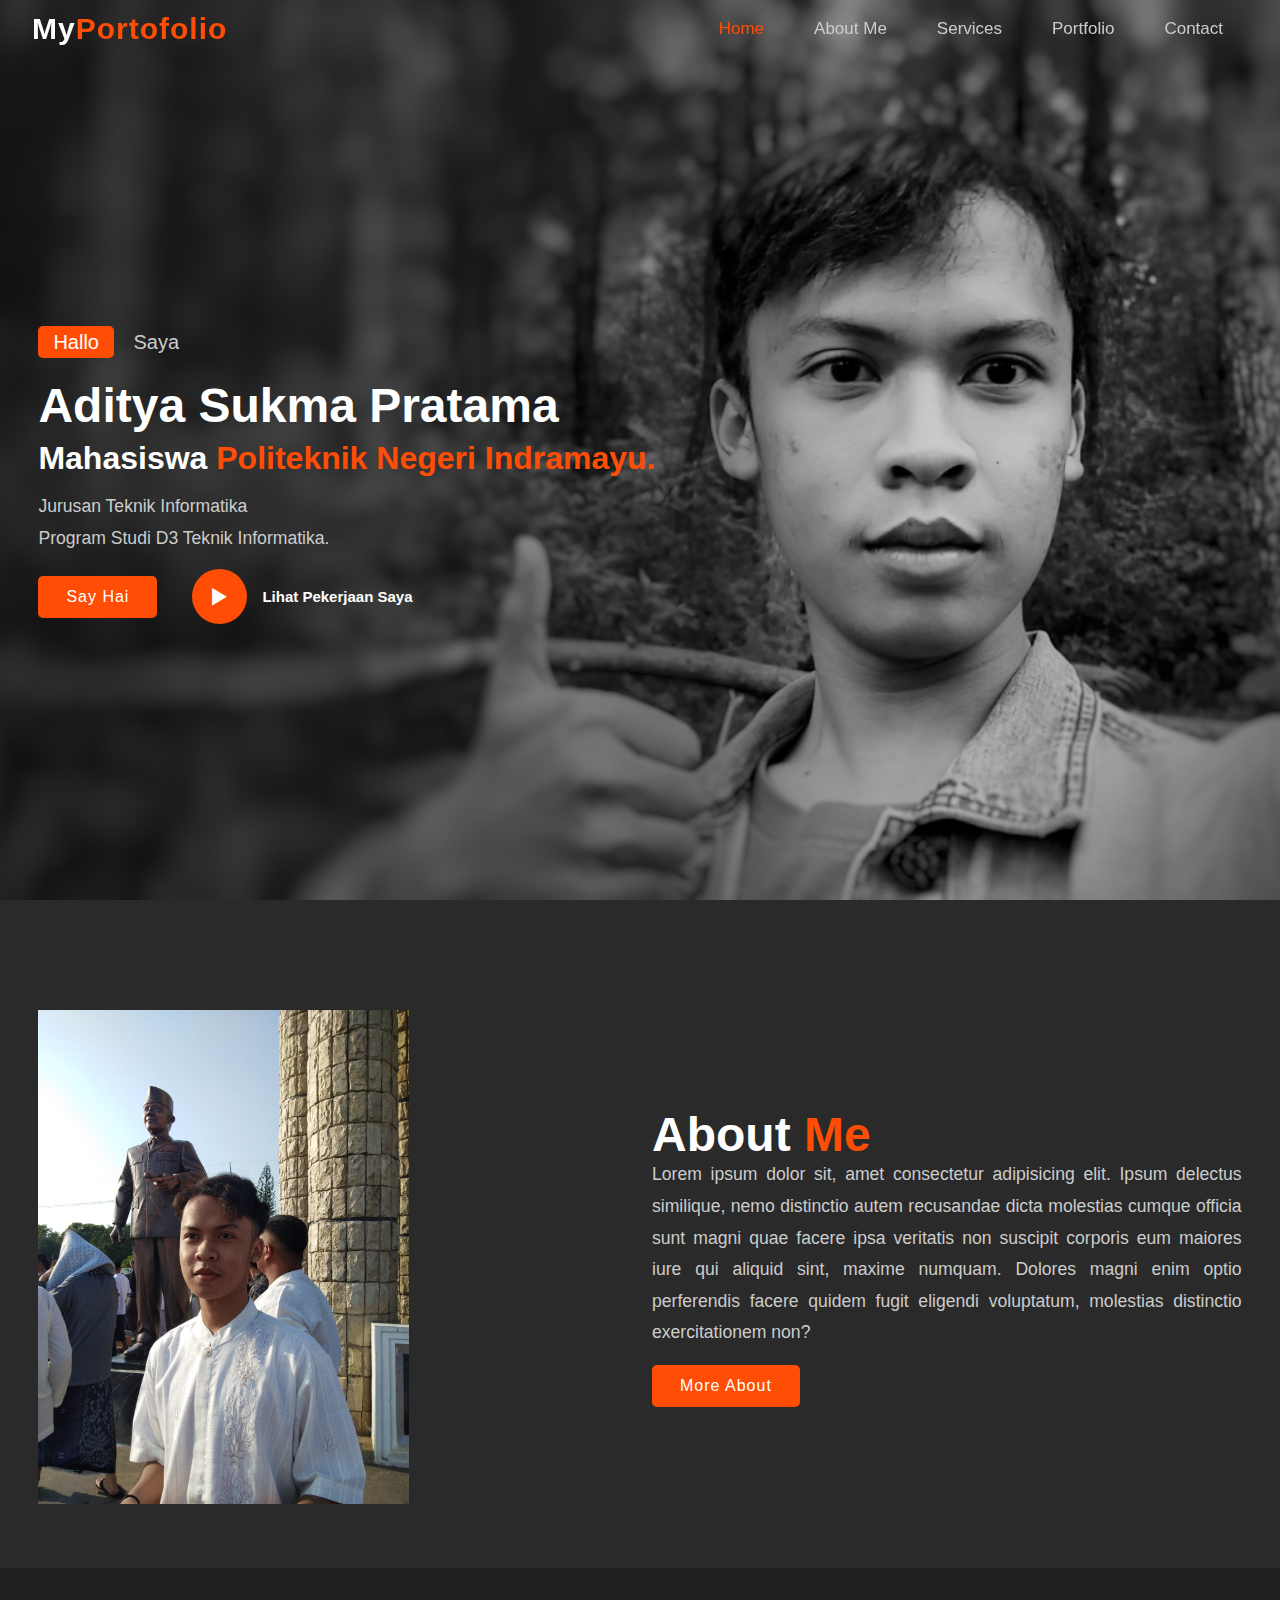
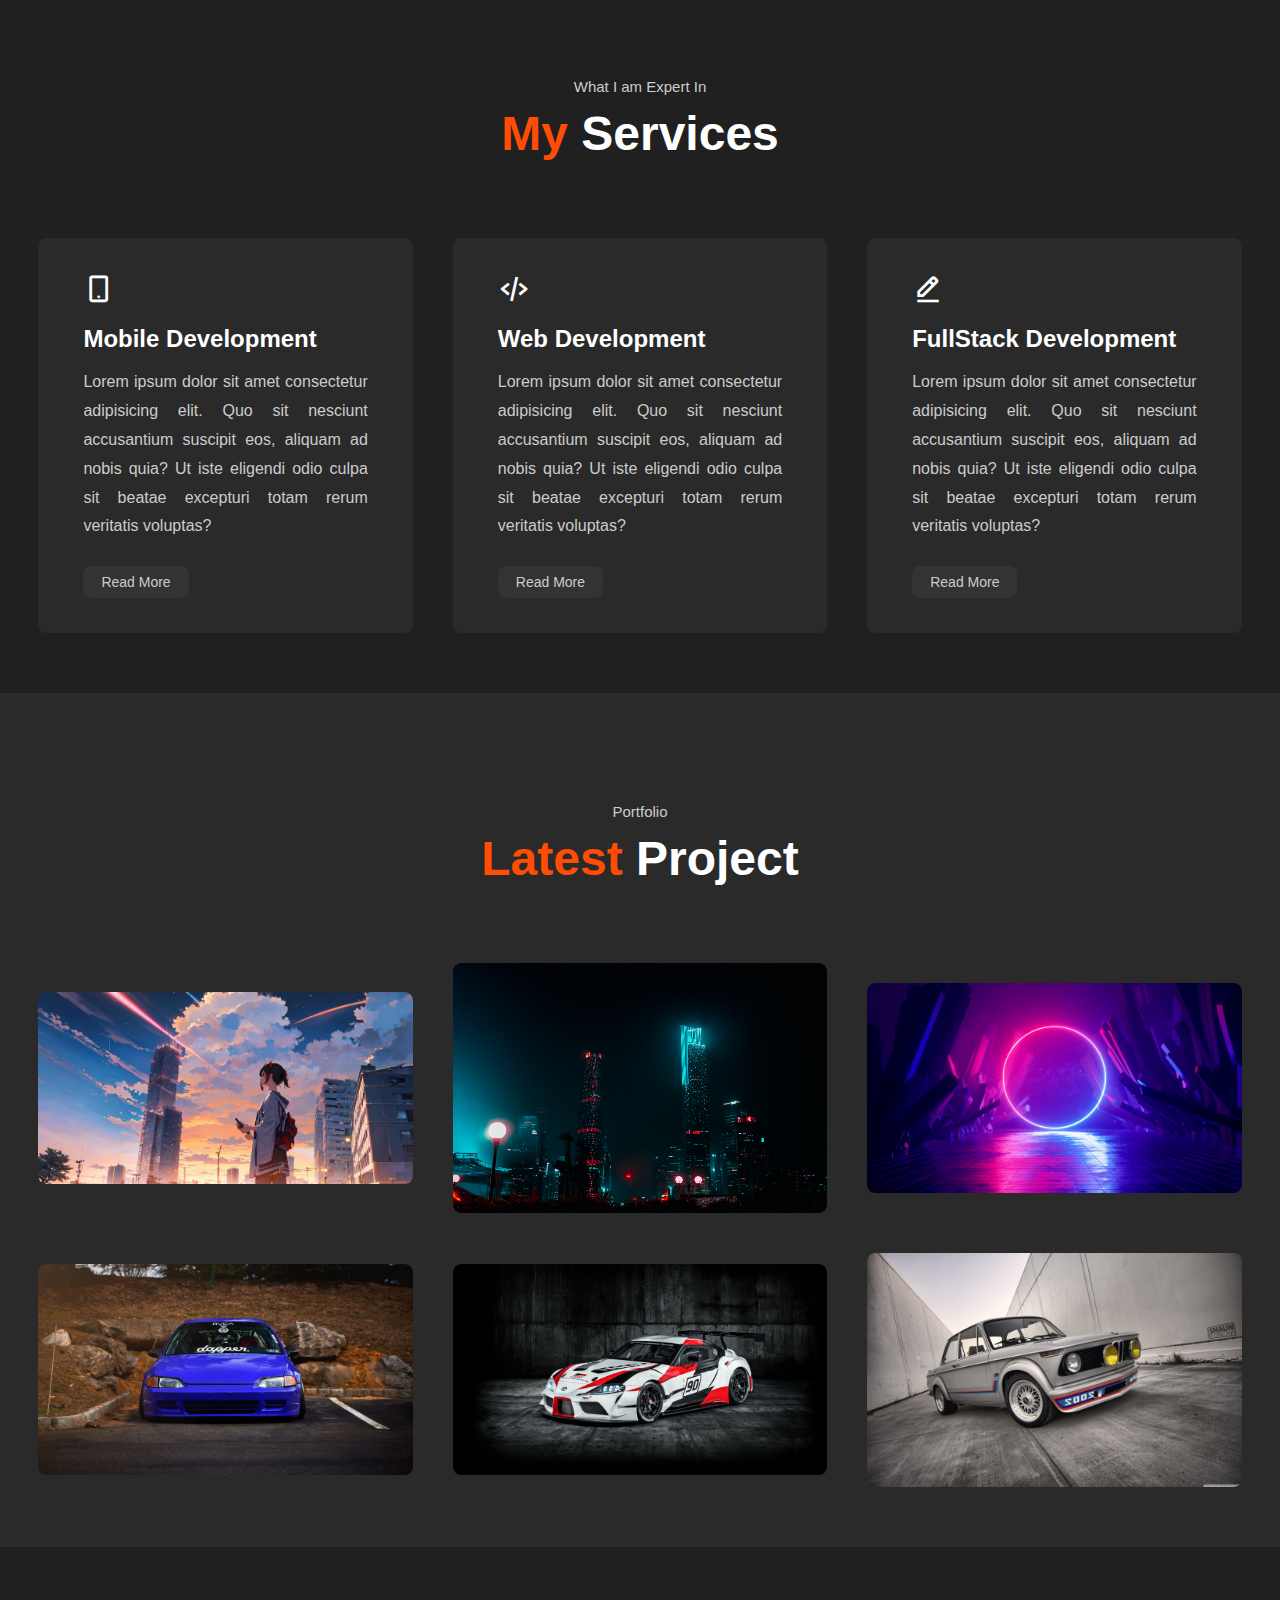
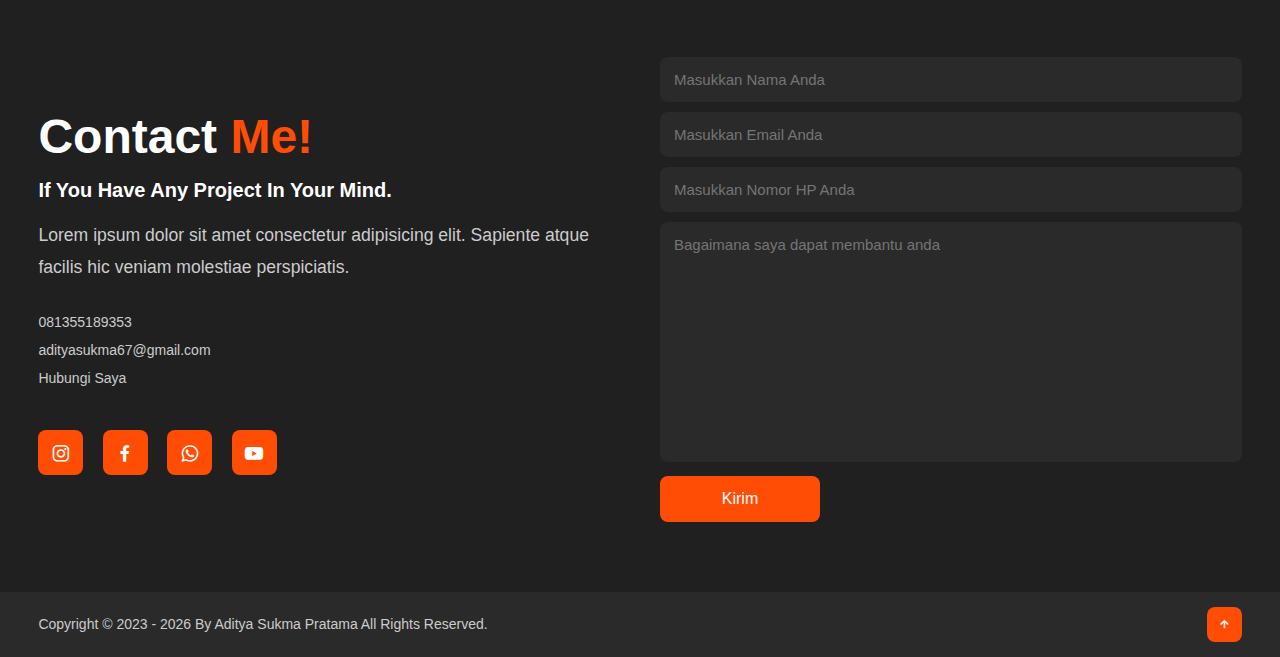
<file: index.html>
<!DOCTYPE html>
<html lang="en">

<head>
    <meta charset="UTF-8">
    <meta name="viewport" content="width=device-width, initial-scale=1.0">
    <!-- custom css link -->
    <link rel="stylesheet" href="assets/css/style.css" type="text/css" />
    <link rel="stylesheet" href="https://unpkg.com/boxicons@latest/css/boxicons.min.css">
    <link rel="preconnect" href="https://fonts.googleapis.com">
    <link rel="preconnect" href="https://fonts.googleapis.com">
    <link rel="preconnect" href="https://fonts.gstatic.com" crossorigin>
    <link href="https://fonts.googleapis.com/css2?family=Kodchasan:wght@500&family=Salsa&display=swap" rel="stylesheet">

    <!-- custom logo web -->
    <link rel="shortcut icon" href="assets/img/hati.png" type="image/x-icon" />

    <!-- custom bootstrap link -->
    <!-- <link href="https://cdn.jsdelivr.net/npm/bootstrap@5.3.0/dist/css/bootstrap.min.css" rel="stylesheet"
        integrity="sha384-9ndCyUaIbzAi2FUVXJi0CjmCapSmO7SnpJef0486qhLnuZ2cdeRhO02iuK6FUUVM" crossorigin="anonymous"> -->

    <title>My Portofolio</title>
</head>

<body>

    <!-- desain header -->
    <header>
        <a href="/index.html" class="logo">My<span>Portofolio</span></a>

        <ul class="navlist">
            <li><a href="#home" class="active">Home</a></li>
            <li><a href="#about">About Me</a></li>
            <li><a href="#services">Services</a></li>
            <li><a href="#portfolio">Portfolio</a></li>
            <li><a href="#contact">Contact</a></li>
        </ul>

        <div class="bx bx-menu" id="menu-icon">

        </div>
    </header>

    <!-- desain home section -->
    <section class="home" id="home">
        <div class="home-text">
            <div class="slide">
                <span class="one">Hallo</span>
                <span class="two">Saya</span>
            </div>
            <h1>Aditya Sukma Pratama</h1>
            <h3>Mahasiswa <span>Politeknik Negeri Indramayu.</span></h3>
            <p>Jurusan Teknik Informatika <br>
                Program Studi D3 Teknik Informatika.</p>
            <div class="button">
                <a href="say-hai.html" class="btn">Say Hai</a>
                <a href="pekerjaan-saya.html" class="btn2"><span><i class='bx bx-play'></i></span>Lihat Pekerjaan Saya</a>
            </div>
        </div>
    </section>

    <!-- desain about section -->
    <section class="about" id="about">
        <div class="about-img">
            <img src="assets/img/about.jpg" width="70%" />
        </div>

        <div class="about-text">
            <h2>About <span>Me</span></h2>
            <p>
                Lorem ipsum dolor sit, amet consectetur adipisicing elit. Ipsum delectus similique, nemo distinctio
                autem recusandae dicta molestias cumque officia sunt magni quae facere ipsa veritatis non suscipit
                corporis eum maiores iure qui aliquid sint, maxime numquam. Dolores magni enim optio perferendis facere
                quidem fugit eligendi voluptatum, molestias distinctio exercitationem non?
            </p>
            <a href="#" class="btn">More About</a>
        </div>
    </section>

    <!-- desain services section -->
    <section class="services" id="services">
        <div class="main-text">
            <p>What I am Expert In</p>
            <h2><span>My</span> Services</h2>
        </div>

        <div class="services-content">
            <div class="box">
                <div class="s-icons">
                    <i class='bx bx-mobile-alt'></i>
                </div>
                <h3>Mobile Development</h3>
                <p>Lorem ipsum dolor sit amet consectetur adipisicing elit. Quo sit nesciunt accusantium suscipit eos,
                    aliquam ad nobis quia? Ut iste eligendi odio culpa sit beatae excepturi totam rerum veritatis
                    voluptas?</p>
                <a href="#" class="read">Read More</a>
            </div>

            <div class="box">
                <div class="s-icons">
                    <i class='bx bx-code-alt'></i>
                </div>
                <h3>Web Development</h3>
                <p>Lorem ipsum dolor sit amet consectetur adipisicing elit. Quo sit nesciunt accusantium suscipit eos,
                    aliquam ad nobis quia? Ut iste eligendi odio culpa sit beatae excepturi totam rerum veritatis
                    voluptas?</p>
                <a href="#" class="read">Read More</a>
            </div>

            <div class="box">
                <div class="s-icons">
                    <i class='bx bx-edit-alt'></i>
                </div>
                <h3>FullStack Development</h3>
                <p>Lorem ipsum dolor sit amet consectetur adipisicing elit. Quo sit nesciunt accusantium suscipit eos,
                    aliquam ad nobis quia? Ut iste eligendi odio culpa sit beatae excepturi totam rerum veritatis
                    voluptas?</p>
                <a href="#" class="read">Read More</a>
            </div>
        </div>
    </section>

    <!-- desain portfolio section -->
    <section class="portfolio" id="portfolio">
        <div class="main-text">
            <p>Portfolio</p>
            <h2><span>Latest</span> Project</h2>
        </div>

        <div class="portfolio-content">
            <div class="row">
                <img src="assets/img/portfolio1.jpg" width="70%" />
                <div class="layer">
                    <h5>Mobile Development</h5>
                    <p>Lorem ipsum dolor sit amet consectetur adipisicing elit. Sunt, facere!</p>
                    <a href="#"><i class='bx bx-link-external'></i></a>
                </div>
            </div>

            <div class="row">
                <img src="assets/img/portfolio2.jpg" width="70%" />
                <div class="layer">
                    <h5>Mobile Development</h5>
                    <p>Lorem ipsum dolor sit amet consectetur adipisicing elit. Sunt, facere!</p>
                    <a href="#"><i class='bx bx-link-external'></i></a>
                </div>
            </div>

            <div class="row">
                <img src="assets/img/portfolio3.jpg" width="70%" />
                <div class="layer">
                    <h5>Mobile Development</h5>
                    <p>Lorem ipsum dolor sit amet consectetur adipisicing elit. Sunt, facere!</p>
                    <a href="#"><i class='bx bx-link-external'></i></a>
                </div>
            </div>

            <div class="row">
                <img src="assets/img/portfolio4.jpg" width="70%" />
                <div class="layer">
                    <h5>Mobile Development</h5>
                    <p>Lorem ipsum dolor sit amet consectetur adipisicing elit. Sunt, facere!</p>
                    <a href="#"><i class='bx bx-link-external'></i></a>
                </div>
            </div>

            <div class="row">
                <img src="assets/img/portfolio5.jpg" width="70%" />
                <div class="layer">
                    <h5>Mobile Development</h5>
                    <p>Lorem ipsum dolor sit amet consectetur adipisicing elit. Sunt, facere!</p>
                    <a href="#"><i class='bx bx-link-external'></i></a>
                </div>
            </div>

            <div class="row">
                <img src="assets/img/portfolio6.jpg" width="70%" />
                <div class="layer">
                    <h5>Mobile Development</h5>
                    <p>Lorem ipsum dolor sit amet consectetur adipisicing elit. Sunt, facere!</p>
                    <a href="#"><i class='bx bx-link-external'></i></a>
                </div>
            </div>
        </div>
    </section>

    <!-- desain contact section -->
    <section class="contact" id="contact">
        <div class="contact-text">
            <h2>Contact <span>Me!</span></h2>
            <h4>If You Have Any Project In Your Mind.</h4>
            <p>Lorem ipsum dolor sit amet consectetur adipisicing elit. Sapiente atque facilis hic veniam molestiae
                perspiciatis.</p>
            <div class="list">
                <li><a href="#">081355189353</a></li>
                <li><a href="#">adityasukma67@gmail.com</a></li>
                <li><a href="#">Hubungi Saya</a></li>
            </div>

            <div class="contact-icons">
                <a href="https://instagram.com/adityasukmaa_"><i class='bx bxl-instagram'></i></a>
                <a href="https://facebook.com/adityasukma67"><i class='bx bxl-facebook'></i></a>
                <a href="https://wa.me/081355189353"><i class='bx bxl-whatsapp'></i></a>
                <a href="https://www.youtube.com/@adityasukmapratama2009"><i class='bx bxl-youtube'></i></a>
            </div>
        </div>

        <div class="contact-form">
            <form action="">
                <input type="name" placeholder="Masukkan Nama Anda" required>
                <input type="email" placeholder="Masukkan Email Anda" required>
                <input type="" placeholder="Masukkan Nomor HP Anda" required>
                <textarea name="" id="" cols="35" rows="10" placeholder="Bagaimana saya dapat membantu anda"></textarea>
                <input type="submit" value="Kirim" class="submit" required>
            </form>
        </div>
    </section>

    <!-- desain end section -->
    <section class="end">
        <div class="last-text">
            <p>Copyright &copy; 2023 -
                <script>document.write(new Date().getFullYear())</script> By Aditya Sukma Pratama All Rights Reserved.
            </p>
        </div>

        <div class="top">
            <a href="#home"><i class='bx bx-up-arrow-alt'></i></a>
        </div>
    </section>


    <!-- custom js link -->
    <script type="text/javascript" src="assets/js/script.js"></script>
    <script src="https://cdn.jsdelivr.net/npm/bootstrap@5.3.0/dist/js/bootstrap.bundle.min.js"
        integrity="sha384-geWF76RCwLtnZ8qwWowPQNguL3RmwHVBC9FhGdlKrxdiJJigb/j/68SIy3Te4Bkz"
        crossorigin="anonymous"></script>

</body>

</html>
</file>
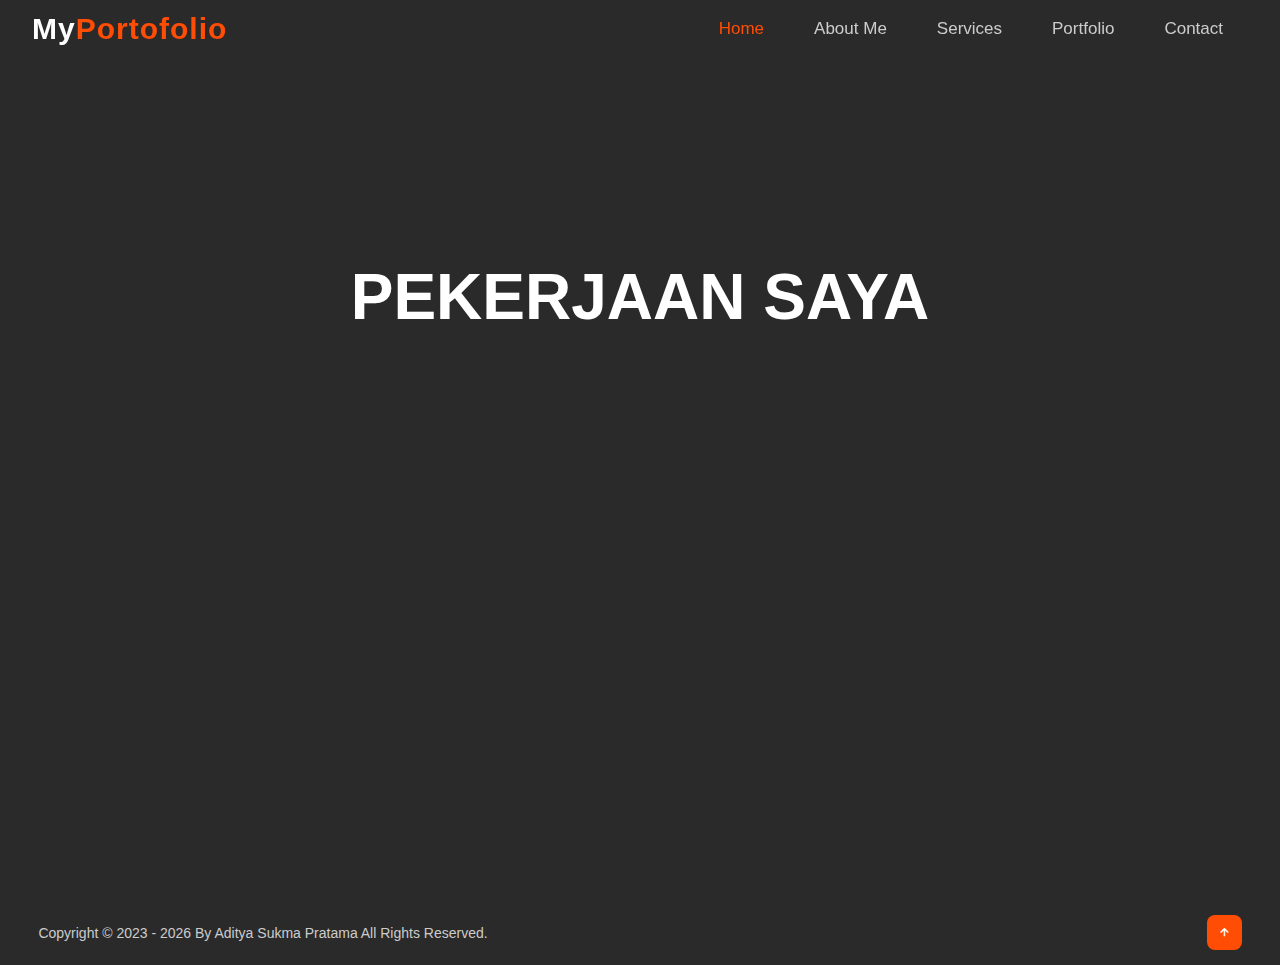
<file: pekerjaan-saya/index.html>
<!DOCTYPE html>
<html lang="en">

<head>
    <meta charset="UTF-8">
    <meta name="viewport" content="width=device-width, initial-scale=1.0">
    <!-- custom css link -->
    <link rel="stylesheet" href="style.css" type="text/css" />
    <link rel="stylesheet" href="https://unpkg.com/boxicons@latest/css/boxicons.min.css">
    <link rel="preconnect" href="https://fonts.googleapis.com">
    <link rel="preconnect" href="https://fonts.googleapis.com">
    <link rel="preconnect" href="https://fonts.gstatic.com" crossorigin>
    <link href="https://fonts.googleapis.com/css2?family=Kodchasan:wght@500&family=Salsa&display=swap" rel="stylesheet">

    <!-- custom logo web -->
    <link rel="shortcut icon" href="../img/hati.png" type="image/x-icon" />

    <!-- custom bootstrap link -->
    <!-- <link href="https://cdn.jsdelivr.net/npm/bootstrap@5.3.0/dist/css/bootstrap.min.css" rel="stylesheet"
        integrity="sha384-9ndCyUaIbzAi2FUVXJi0CjmCapSmO7SnpJef0486qhLnuZ2cdeRhO02iuK6FUUVM" crossorigin="anonymous"> -->

    <title>My Portofolio</title>
</head>

<body>

    <!-- desain header -->
    <header>
        <a href="../index.html" class="logo">My<span>Portofolio</span></a>

        <ul class="navlist">
            <li><a href="../index.html" class="active">Home</a></li>
            <li><a href="../index.html">About Me</a></li>
            <li><a href="../index.html">Services</a></li>
            <li><a href="../index.html">Portfolio</a></li>
            <li><a href="../index.html">Contact</a></li>
        </ul>

        <div class="bx bx-menu" id="menu-icon">

        </div>
    </header>

    <!-- section isi kerjaan -->
    <section class="kerjaan" id="kerjaan">
        <div class="kerjaan-text">
            <h1>PEKERJAAN SAYA</h1>
        </div>
    </section>

    <!-- desain end section -->
    <section class="end">
        <div class="last-text">
            <p>Copyright &copy; 2023 -
                <script>document.write(new Date().getFullYear())</script> By Aditya Sukma Pratama All Rights Reserved.
            </p>
        </div>

        <div class="top">
            <a href="#kerjaan"><i class='bx bx-up-arrow-alt'></i></a>
        </div>
    </section>


    <!-- custom js link -->
    <script type="text/javascript" src="../js/script.js"></script>
    <script src="https://cdn.jsdelivr.net/npm/bootstrap@5.3.0/dist/js/bootstrap.bundle.min.js"
        integrity="sha384-geWF76RCwLtnZ8qwWowPQNguL3RmwHVBC9FhGdlKrxdiJJigb/j/68SIy3Te4Bkz"
        crossorigin="anonymous"></script>

</body>

</html>
</file>
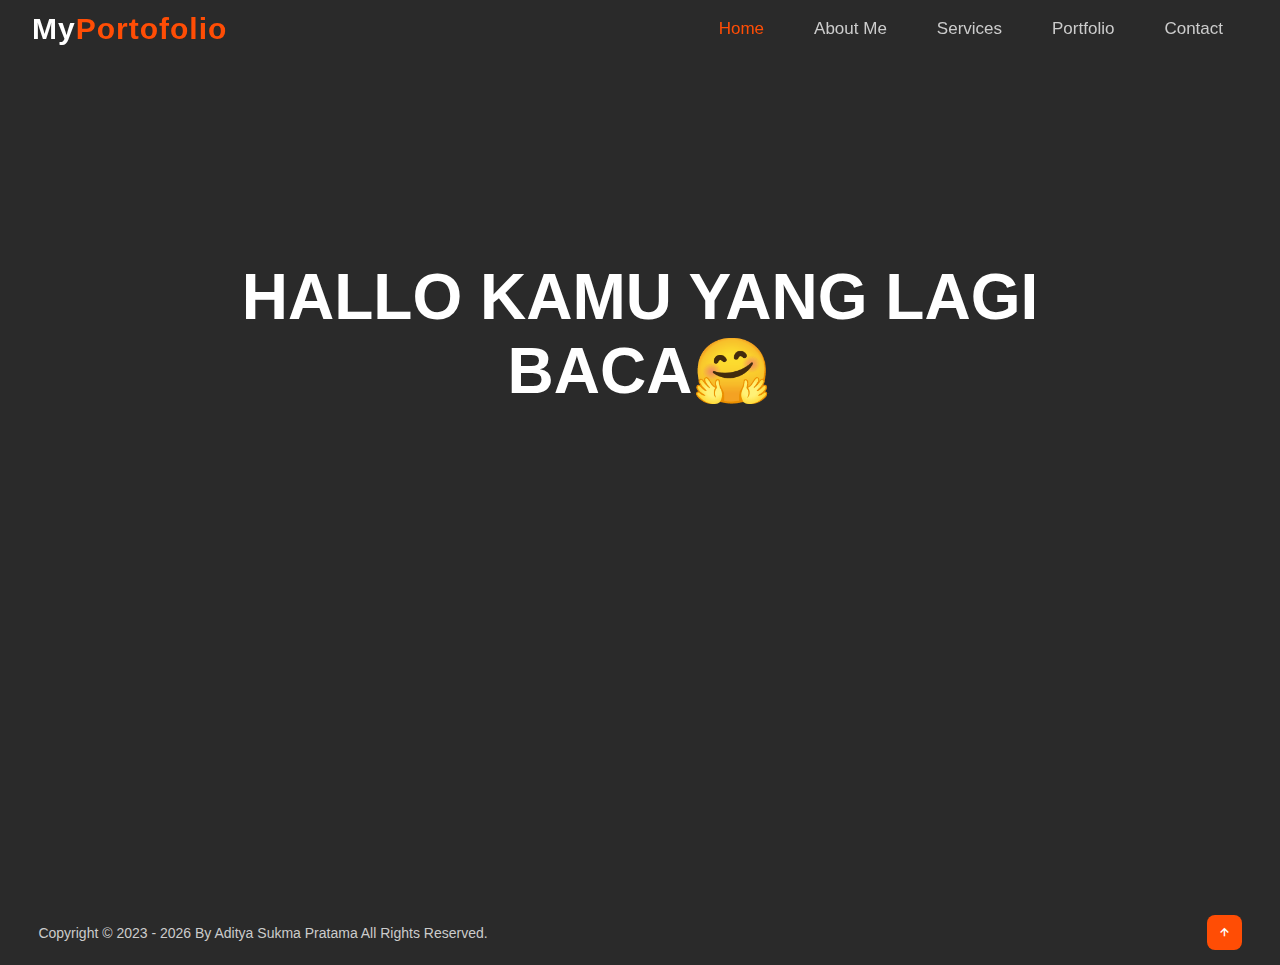
<file: say-hai/index.html>
<!DOCTYPE html>
<html lang="en">

<head>
    <meta charset="UTF-8">
    <meta name="viewport" content="width=device-width, initial-scale=1.0">
    <!-- custom css link -->
    <link rel="stylesheet" href="style.css" type="text/css" />
    <link rel="stylesheet" href="https://unpkg.com/boxicons@latest/css/boxicons.min.css">
    <link rel="preconnect" href="https://fonts.googleapis.com">
    <link rel="preconnect" href="https://fonts.googleapis.com">
    <link rel="preconnect" href="https://fonts.gstatic.com" crossorigin>
    <link href="https://fonts.googleapis.com/css2?family=Kodchasan:wght@500&family=Salsa&display=swap" rel="stylesheet">

    <!-- custom logo web -->
    <link rel="shortcut icon" href="../img/hati.png" type="image/x-icon" />

    <!-- custom bootstrap link -->
    <!-- <link href="https://cdn.jsdelivr.net/npm/bootstrap@5.3.0/dist/css/bootstrap.min.css" rel="stylesheet"
        integrity="sha384-9ndCyUaIbzAi2FUVXJi0CjmCapSmO7SnpJef0486qhLnuZ2cdeRhO02iuK6FUUVM" crossorigin="anonymous"> -->

    <title>My Portofolio</title>
</head>

<body>

    <!-- desain header -->
    <header>
        <a href="../index.html" class="logo">My<span>Portofolio</span></a>

        <ul class="navlist">
            <li><a href="../index.html" class="active">Home</a></li>
            <li><a href="../index.html">About Me</a></li>
            <li><a href="../index.html">Services</a></li>
            <li><a href="../index.html">Portfolio</a></li>
            <li><a href="../index.html">Contact</a></li>
        </ul>

        <div class="bx bx-menu" id="menu-icon">

        </div>
    </header>

    <!-- section isi kerjaan -->
    <section class="nyapa" id="nyapa">
        <div class="nyapa-text">
            <h1>HALLO KAMU YANG LAGI BACA🤗</h1>
        </div>
    </section>

    <!-- desain end section -->
    <section class="end">
        <div class="last-text">
            <p>Copyright &copy; 2023 -
                <script>document.write(new Date().getFullYear())</script> By Aditya Sukma Pratama All Rights Reserved.
            </p>
        </div>

        <div class="top">
            <a href="#nyapa"><i class='bx bx-up-arrow-alt'></i></a>
        </div>
    </section>


    <!-- custom js link -->
    <script type="text/javascript" src="../js/script.js"></script>
    <script src="https://cdn.jsdelivr.net/npm/bootstrap@5.3.0/dist/js/bootstrap.bundle.min.js"
        integrity="sha384-geWF76RCwLtnZ8qwWowPQNguL3RmwHVBC9FhGdlKrxdiJJigb/j/68SIy3Te4Bkz"
        crossorigin="anonymous"></script>

</body>

</html>
</file>
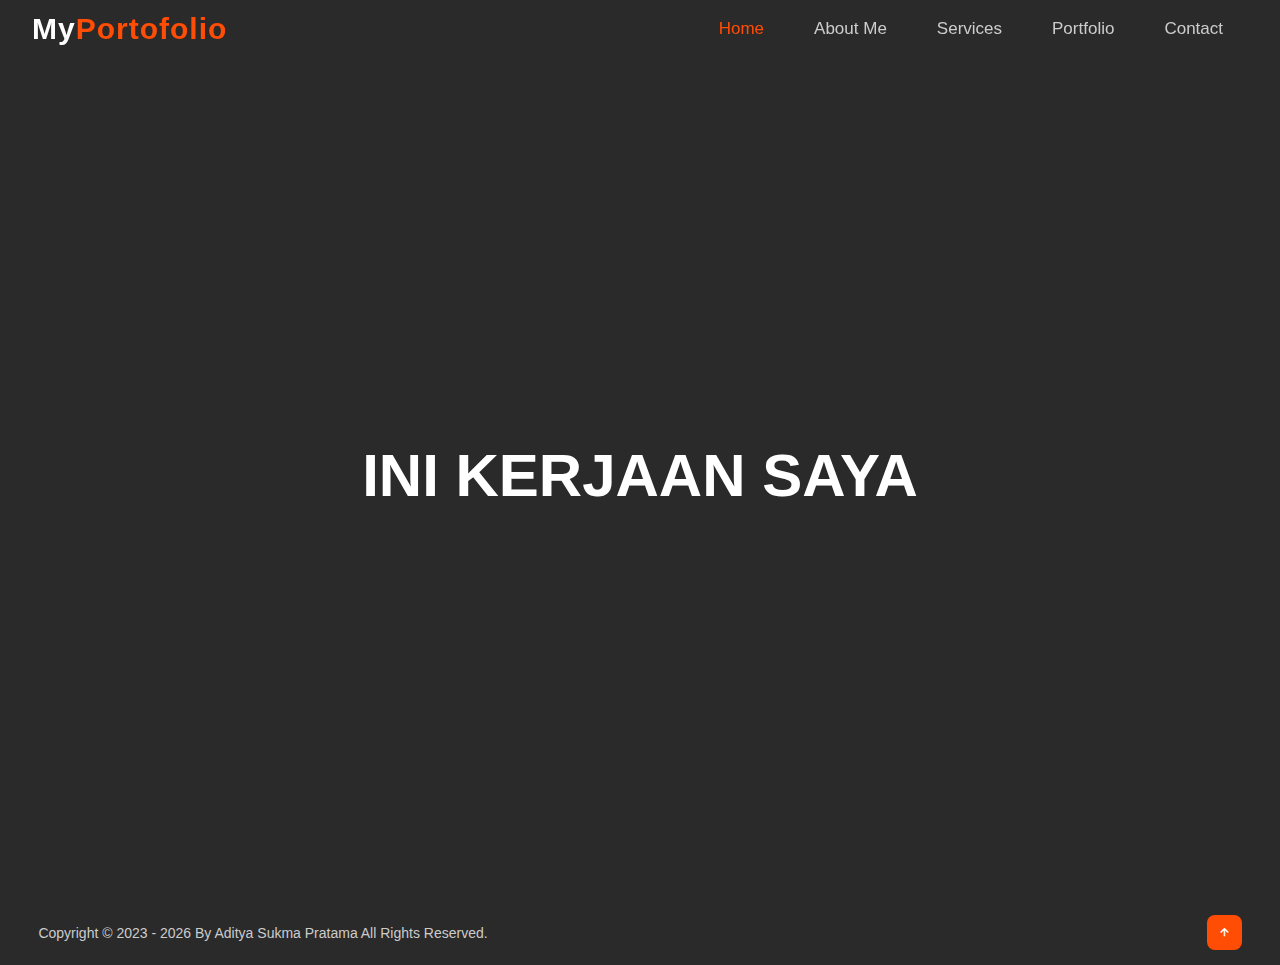
<file: pekerjaan-saya.html>
<!DOCTYPE html>
<html lang="en">

<head>
    <meta charset="UTF-8">
    <meta name="viewport" content="width=device-width, initial-scale=1.0">
    <!-- custom css link -->
    <link rel="stylesheet" href="assets/css/style3.css" type="text/css" />
    <link rel="stylesheet" href="https://unpkg.com/boxicons@latest/css/boxicons.min.css">
    <link rel="preconnect" href="https://fonts.googleapis.com">
    <link rel="preconnect" href="https://fonts.googleapis.com">
    <link rel="preconnect" href="https://fonts.gstatic.com" crossorigin>
    <link href="https://fonts.googleapis.com/css2?family=Kodchasan:wght@500&family=Salsa&display=swap" rel="stylesheet">

    <!-- custom logo web -->
    <link rel="shortcut icon" href="assets/img/hati.png" type="image/x-icon" />

    <!-- custom bootstrap link -->
    <!-- <link href="https://cdn.jsdelivr.net/npm/bootstrap@5.3.0/dist/css/bootstrap.min.css" rel="stylesheet"
        integrity="sha384-9ndCyUaIbzAi2FUVXJi0CjmCapSmO7SnpJef0486qhLnuZ2cdeRhO02iuK6FUUVM" crossorigin="anonymous"> -->

    <title>My Portofolio</title>
</head>

<body>

    <!-- desain header -->
    <header>
        <a href="index.html" class="logo">My<span>Portofolio</span></a>

        <ul class="navlist">
            <li><a href="index.html" class="active">Home</a></li>
            <li><a href="index.html">About Me</a></li>
            <li><a href="index.html">Services</a></li>
            <li><a href="index.html">Portfolio</a></li>
            <li><a href="index.html">Contact</a></li>
        </ul>

        <div class="bx bx-menu" id="menu-icon">

        </div>
    </header>

    <!-- section isi kerjaan -->
    <section class="kerjaan" id="kerjaan">
        <div class="kerjaan-text">
            <h1>INI KERJAAN SAYA</h1>
        </div>
    </section>

    <!-- desain end section -->
    <section class="end">
        <div class="last-text">
            <p>Copyright &copy; 2023 -
                <script>document.write(new Date().getFullYear())</script> By Aditya Sukma Pratama All Rights Reserved.
            </p>
        </div>

        <div class="top">
            <a href="#kerjaan"><i class='bx bx-up-arrow-alt'></i></a>
        </div>
    </section>


    <!-- custom js link -->
    <script type="text/javascript" src="assets/js/script.js"></script>
    <script src="https://cdn.jsdelivr.net/npm/bootstrap@5.3.0/dist/js/bootstrap.bundle.min.js"
        integrity="sha384-geWF76RCwLtnZ8qwWowPQNguL3RmwHVBC9FhGdlKrxdiJJigb/j/68SIy3Te4Bkz"
        crossorigin="anonymous"></script>

</body>

</html>
</file>
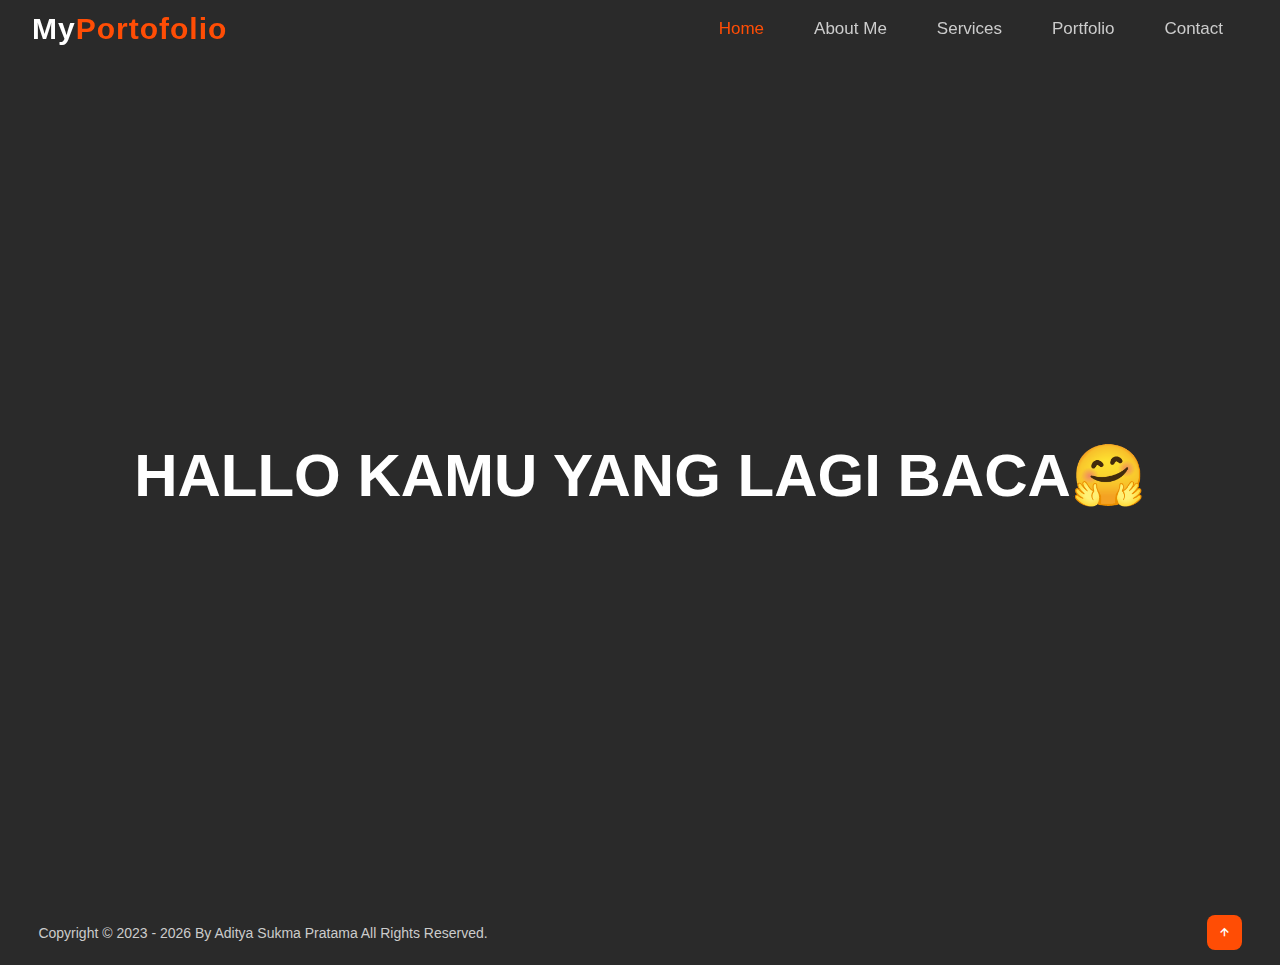
<file: say-hai.html>
<!DOCTYPE html>
<html lang="en">

<head>
    <meta charset="UTF-8">
    <meta name="viewport" content="width=device-width, initial-scale=1.0">
    <!-- custom css link -->
    <link rel="stylesheet" href="assets/css/style2.css" type="text/css" />
    <link rel="stylesheet" href="https://unpkg.com/boxicons@latest/css/boxicons.min.css">
    <link rel="preconnect" href="https://fonts.googleapis.com">
    <link rel="preconnect" href="https://fonts.googleapis.com">
    <link rel="preconnect" href="https://fonts.gstatic.com" crossorigin>
    <link href="https://fonts.googleapis.com/css2?family=Kodchasan:wght@500&family=Salsa&display=swap" rel="stylesheet">

    <!-- custom logo web -->
    <link rel="shortcut icon" href="assets/img/hati.png" type="image/x-icon" />

    <!-- custom bootstrap link -->
    <!-- <link href="https://cdn.jsdelivr.net/npm/bootstrap@5.3.0/dist/css/bootstrap.min.css" rel="stylesheet"
        integrity="sha384-9ndCyUaIbzAi2FUVXJi0CjmCapSmO7SnpJef0486qhLnuZ2cdeRhO02iuK6FUUVM" crossorigin="anonymous"> -->

    <title>My Portofolio</title>
</head>

<body>

    <!-- desain header -->
    <header>
        <a href="index.html" class="logo">My<span>Portofolio</span></a>

        <ul class="navlist">
            <li><a href="index.html" class="active">Home</a></li>
            <li><a href="index.html">About Me</a></li>
            <li><a href="index.html">Services</a></li>
            <li><a href="index.html">Portfolio</a></li>
            <li><a href="index.html">Contact</a></li>
        </ul>

        <div class="bx bx-menu" id="menu-icon">

        </div>
    </header>

    <!-- section isi kerjaan -->
    <section class="nyapa" id="nyapa">
        <div class="nyapa-text">
            <h1>HALLO KAMU YANG LAGI BACA🤗</h1>
        </div>
    </section>

    <!-- desain end section -->
    <section class="end">
        <div class="last-text">
            <p>Copyright &copy; 2023 -
                <script>document.write(new Date().getFullYear())</script> By Aditya Sukma Pratama All Rights Reserved.
            </p>
        </div>

        <div class="top">
            <a href="#nyapa"><i class='bx bx-up-arrow-alt'></i></a>
        </div>
    </section>


    <!-- custom js link -->
    <script type="text/javascript" src="assets/js/script.js"></script>
    <script src="https://cdn.jsdelivr.net/npm/bootstrap@5.3.0/dist/js/bootstrap.bundle.min.js"
        integrity="sha384-geWF76RCwLtnZ8qwWowPQNguL3RmwHVBC9FhGdlKrxdiJJigb/j/68SIy3Te4Bkz"
        crossorigin="anonymous"></script>

</body>

</html>
</file>
<file: assets/css/style.css>
* {
    padding: 0;
    margin: 0;
    box-sizing: border-box;
    font-family: 'Poppins', sans-serif;
    text-decoration: none;
    list-style: none;
    scroll-behavior: smooth;
}

:root {
    --bg-color: #2a2a2a;
    --second-bg-color: #202020;
    --text-color: #fff;
    --second-color: #ccc;
    --main-color: #ff4d05;
    --big-font: 3rem;
    --h2-font: 3rem;
    --p-font: 1.1rem;
}

body {
    background: var(--bg-color);
    color: var(--text-color);
}

header{
    position: fixed;
    width: 100%;
    top: 0;
    right: 0;
    z-index: 1000;
    display: flex;
    align-items: center;
    justify-content: space-between;
    background: transparent;
    padding: 22px 5%;
    border-bottom: 1px solid transparent;
    transition: all .45s ease;
}

.logo {
    color: var(--text-color);
    font-size: 30px;
    font-weight: 700;
    letter-spacing: 1px;
}

span {
    color: var(--main-color);
}

.navlist {
    display: flex;
}

.navlist a {
    color: var(--second-color);
    font-size: 17px;
    font-weight: 500;
    margin: 0 25px;
    transition: all .45s ease;
}

.navlist a:hover {
    color: var(--main-color);
}

.navlist a.active {
    color: var(--main-color);
}

#menu-icon {
    font-size: 35px;
    color: var(--text-color);
    z-index: 10001;
    cursor: pointer;
    margin-left: 25px;
    display: none;
}

section {
    padding: 160px 5% 120px;
}

.home {
    position: relative;
    height: 100vh;
    width: 100%;
    background-image: url(../img/bg4.png);
    background-size: cover;
    background-position: center;
    display: flex;
    align-items: center;
    justify-content: flex-start;
}

.slide {
    margin-bottom: 20px;
}

.one {
    display: inline-block;
    margin-right: 15px;
    height: 32px;
    padding: 0 15px;
    line-height: 32px;
    font-size: 20px;
    font-weight: 500;
    border-radius: 5px;
    background: var(--main-color);
    color: var(--text-color);
}

.two {
    display: inline-block;
    color: var(--second-color);
    font-size: 20px;
    font-weight: 500px;
}

.home-text h1 {
    font-size: var(--big-font);
    font-weight: 700;
    color: var(--text-color);
    list-style: 1.1;
    margin: 0 0 8px;
}

.home-text h3 {
    color: var(--text-color);
    margin: 0 0 15px;
    font-size: 2rem;
    font-weight: 700;
    line-height: 1.1;
}

.home-text p {
    color: var(--second-color);
    font-size: var(--p-font);
    line-height: 1.8;
    margin-bottom: 15px;
}

.button {
    display: inline-flex;
    align-items: center;
    justify-content: center;
}

.btn {
    display: inline-block;
    padding: 12px 28px;
    background: var(--main-color);
    border-radius: 5px;
    color: var(--text-color);
    font-size: 1rem;
    letter-spacing: 1px;
    font-weight: 600px;
    transition: all .45s ease;
}

.btn:hover {
    transform: scale(0.9);
}

.btn2 {
    display: inline-flex;
    align-items: center;
    justify-content: center;
    font-size: 15px;
    font-weight: 600;
    color: var(--text-color);
    margin-left: 35px;
}

.btn2 span i {
    height: 55px;
    width: 55px;
    background: var(--main-color);
    color: var(--text-color);
    display: flex;
    align-items: center;
    justify-content: center;
    font-size: 35px;
    border-radius: 50px;
    margin-right: 15px;
    transition: all .45s ease;
}

.btn2 span i:hover {
    transform: scale(1.1) translate(5px);
}

header.sticky-top {
    background: var(--bg-color);
    border-bottom: 1px solid #ffffff1a;
    padding: 12px 5%;
}

.about {
    display: grid;
    grid-template-columns: repeat(2, 1fr);
    align-items: center;
    gap: 1.5rem;
}

.about-img {
    max-width: 530px;
    height: auto;
    width: 100%;
    border-radius: 8px;
}

.about-text h2 {
    font-size: var(--h2-font);
    line-height: 1;
}

.about-text h4 {
    font-size: 24px;
    font-weight: 600px;
    color: var(--text-color);
    line-height: 1.7;
    margin: 35px 0 30px;
}

.about-text p {
    color: var(--second-color);
    font-size: var(--p-font);
    line-height: 1.8;
    margin-bottom: 1rem;
    text-align: justify;
}

.services {
    background: var(--second-bg-color);
}

.main-text {
    text-align: center;
}

.main-text p {
    color: var(--second-color);
    font-size: 15px;
    margin-bottom: 15px;
}

.main-text h2 {
    font-size: var(--h2-font);
    line-height: 1;
}

.services-content {
    display: grid;
    grid-template-columns: repeat(auto-fit, minmax(25px, auto));
    align-items: center;
    gap: 2.5rem;
    margin-top: 5rem;
}

.box {
    background: var(--bg-color);
    padding: 35px 45px;
    border-radius: 8px;
    transition: all .45s ease;
}

.s-icons i {
    font-size: 32px;
    margin-bottom: 20px;
}

.box h3 {
    font-size: 24px;
    font-weight: 600;
    color: var(--text-color);
    margin-bottom: 15px;
}

.box p {
    color: var(--second-color);
    font-size: 1rem;
    line-height: 1.8;
    margin-bottom: 25px;
    text-align: justify;
}

.read {
    display: inline-block;
    padding: 8px 18px;
    background: #333333;
    color: var(--second-color);
    font-size: 14px;
    font-weight: 500;
    border-radius: 8px;
    transition: all .45s ease;
}

.read:hover {
    letter-spacing: 1px;
    background: #ffffff99;
    color: var(--text-color);
}

.box:hover {
    transform: translateY(-8px);
    cursor: pointer;
}

.portfolio-content {
    display: grid;
    grid-template-columns: repeat(auto-fit, minmax(350px, auto));
    align-items: center;
    gap: 2.5rem;
    margin-top: 5rem;
}

.row {
    position: relative;
    overflow: hidden;
    border-radius: 8px;
    cursor: pointer;
}

.row img {
    width: 100%;
    border-radius: 8px;
    display: block;
    transition: transform 0.5s;
}

.layer {
    width: 100%;
    height: 0%;
    background: linear-gradient(rgba(0,0,0,0.1), #ff004f);
    position: absolute;
    border-radius: 8px;
    left: 0;
    bottom: 0;
    overflow: hidden;
    display: flex;
    flex-direction: column;
    align-items: center;
    justify-content: center;
    text-align: center;
    padding: 0 40px;
    transition: height 0.5s;
}

.layer h5 {
    font-size: 20px;
    font-weight: 600;
    margin-bottom: 15px;
}

.layer p {
    color: var(--second-color);
    font-size: 1rem;
    line-height: 1.8;
}

.layer i {
    color: var(--main-color);
    margin-top: 20px;
    font-size: 20px;
    background: var(--text-color);
    width: 60px;
    height: 60px;
    display: flex;
    align-items: center;
    justify-content: center;
    border-radius: 50%;
}

.row:hover img {
    transform: scale(1.1);
}

.row:hover .layer {
    height: 100%;
}

.contact {
    background: var(--second-bg-color);
    display: grid;
    grid-template-columns: repeat(2, 1fr);
    align-items: center;
    gap: 2.5rem;
}

.contact-text h4 {
    color: var(--text-color);
    margin: 18px 0;
    font-size: 20px;
    font-weight: 600;
}

.contact-text h2 {
    font-size: var(--h2-font);
    line-height: 1;
}

.contact-text p {
    color: var(--second-color);
    font-size: var(--p-font);
    line-height: 1.8;
    margin-bottom: 30px;
}

.list {
    margin-bottom: 2.8rem;
}

.list li {
    margin-bottom: 12px;
}

.list li a {
    display: block;
    color: var(--second-color);
    font-size: 14px;
    transition: all .45s ease;
}

.list li a:hover {
    color: var(--text-color);
    transform: translateX(5px);
}

.contact-icons i {
    height: 45px;
    width: 45px;
    background: var(--main-color);
    color: var(--text-color);
    font-size: 22px;
    display: inline-flex;
    align-items: center;
    justify-content: center;
    border-radius: 8px;
    margin-right: 15px;
    transition: all .45s ease;
}

.contact-icons i:hover {
    background: var(--text-color);
    color: var(--main-color);
}

.contact-form form input, textarea {
    width: 100%;
    padding: 14px;
    background: var(--bg-color);
    color: var(--text-color);
    border: none;
    outline: none;
    font-size: 15px;
    border-radius: 8px;
    margin-bottom: 10px;
}

.contact-form textarea {
    resize: none;
    height: 240px;
}

.contact-form .submit {
    display: inline-block;
    font-size: 16px;
    background: var(--main-color);
    color: var(--text-color);
    width: 160px;
    transition: all .45s ease;
}

.contact-form .submit:hover {
    transform: scale(1.1);
    cursor: pointer;
}

.end {
    padding: 20px 15%;
    display: flex;
    flex-wrap: wrap;
    align-items: center;
    justify-content: space-between;
    gap: 2rem;
    background: var(--bg-color);
}

.last-text p {
    color: var(--second-color);
    font-size: 14px;
}

.top i {
    padding: 10px;
    border-radius: 8px;
    font-size: 15px;
    color: var(--text-color);
    background: var(--main-color);
}

@media (max-width: 1480px) {
    header {
        padding: 12px 2.5%;
        transition: .1s;
    }
    header.sticky-top {
        padding: 10px 2.5%;
        transition: .1s;
    }
    section {
        padding: 110px 3% 60px;
    }
    .end {
        padding: 15px 3%;
    }
}

@media (max-width: 1100px) {
    :root {
        --big-font: 4rem;
        --h2-font: 2.5rem;
        --p-font: 1rem;
        transition: .1s;
    }
    .home-text h3 {
        font-size: 2.5rem;
    } 
    .home {
        height: 87vh;
    }
}

@media (max-width: 920px) {
    .about {
        grid-template-columns: 1fr;
    }
    .about-img {
        text-align: center;
        order: 2;
    }
    .about-img img {
        width: 100%;
        height: auto;
        max-width: 100%;
    }
    .services-content {
        grid-template-columns: 1fr;
    }
    .contact {
        grid-template-columns: 1fr;
    }
}

@media (max-width: 820px) {
    #menu-icon {
        display: block;
    }
    .navlist {
        position: absolute;
        top: -1000px;
        right: 0;
        left: 0;
        display: flex;
        flex-direction: column;
        background: var(--bg-color);
        text-align: left;
        transition: all .45s ease;
    }
    .navlist a {
        display: block;
        margin: 17px;
        font-size: 20px;
        transition: all .45s ease;
        color: var(--text-color);
    }
    .navlist a:hover {
        color: var(--main-color);
    }
    .navlist a.active {
        color: var(--text-color);
    }
    .navlist.open {
        top: 100%;
    }
}
</file>
<file: pekerjaan-saya/style.css>
* {
    padding: 0;
    margin: 0;
    box-sizing: border-box;
    font-family: 'Poppins', sans-serif;
    text-decoration: none;
    list-style: none;
    scroll-behavior: smooth;
}

:root {
    --bg-color: #2a2a2a;
    --second-bg-color: #202020;
    --text-color: #fff;
    --second-color: #ccc;
    --main-color: #ff4d05;
    --big-font: 3rem;
    --h2-font: 3rem;
    --p-font: 1.1rem;
}

body {
    background: var(--bg-color);
    color: var(--text-color);
}

header{
    position: fixed;
    width: 100%;
    top: 0;
    right: 0;
    z-index: 1000;
    display: flex;
    align-items: center;
    justify-content: space-between;
    background: transparent;
    padding: 22px 5%;
    border-bottom: 1px solid transparent;
    transition: all .45s ease;
}

.logo {
    color: var(--text-color);
    font-size: 30px;
    font-weight: 700;
    letter-spacing: 1px;
}

span {
    color: var(--main-color);
}

.navlist {
    display: flex;
}

.navlist a {
    color: var(--second-color);
    font-size: 17px;
    font-weight: 500;
    margin: 0 25px;
    transition: all .45s ease;
}

.navlist a:hover {
    color: var(--main-color);
}

.navlist a.active {
    color: var(--main-color);
}

#menu-icon {
    font-size: 35px;
    color: var(--text-color);
    z-index: 10001;
    cursor: pointer;
    margin-left: 25px;
    display: none;
}

section {
    padding: 160px 5% 120px;
}

.kerjaan {
    background: var(--bg-color);
    height: 100vh;
    width: 100%;
}

.kerjaan-text {
    text-align: center;
    align-items: center;
    justify-content: center;
    font-size: 2rem;
    font-weight: 50px;
    margin:auto;
    padding: 150px;
}

.end {
    padding: 20px 15%;
    display: flex;
    flex-wrap: wrap;
    align-items: center;
    justify-content: space-between;
    gap: 2rem;
    background: var(--bg-color);
}

.last-text p {
    color: var(--second-color);
    font-size: 14px;
}

.top i {
    padding: 10px;
    border-radius: 8px;
    font-size: 15px;
    color: var(--text-color);
    background: var(--main-color);
}

@media (max-width: 1480px) {
    header {
        padding: 12px 2.5%;
        transition: .1s;
    }
    header.sticky-top {
        padding: 10px 2.5%;
        transition: .1s;
    }
    section {
        padding: 110px 3% 60px;
    }
    .end {
        padding: 15px 3%;
    }
}

@media (max-width: 1100px) {
    :root {
        --big-font: 4rem;
        --h2-font: 2.5rem;
        --p-font: 1rem;
        transition: .1s;
    }
    .home-text h3 {
        font-size: 2.5rem;
    } 
    .home {
        height: 87vh;
    }
}

@media (max-width: 920px) {
    .about {
        grid-template-columns: 1fr;
    }
    .about-img {
        text-align: center;
        order: 2;
    }
    .about-img img {
        width: 100%;
        height: auto;
        max-width: 100%;
    }
    .services-content {
        grid-template-columns: 1fr;
    }
    .contact {
        grid-template-columns: 1fr;
    }
}

@media (max-width: 820px) {
    #menu-icon {
        display: block;
    }
    .navlist {
        position: absolute;
        top: -1000px;
        right: 0;
        left: 0;
        display: flex;
        flex-direction: column;
        background: var(--bg-color);
        text-align: left;
        transition: all .45s ease;
    }
    .navlist a {
        display: block;
        margin: 17px;
        font-size: 20px;
        transition: all .45s ease;
        color: var(--text-color);
    }
    .navlist a:hover {
        color: var(--main-color);
    }
    .navlist a.active {
        color: var(--text-color);
    }
    .navlist.open {
        top: 100%;
    }
}
</file>
<file: say-hai/style.css>
* {
    padding: 0;
    margin: 0;
    box-sizing: border-box;
    font-family: 'Poppins', sans-serif;
    text-decoration: none;
    list-style: none;
    scroll-behavior: smooth;
}

:root {
    --bg-color: #2a2a2a;
    --second-bg-color: #202020;
    --text-color: #fff;
    --second-color: #ccc;
    --main-color: #ff4d05;
    --big-font: 3rem;
    --h2-font: 3rem;
    --p-font: 1.1rem;
}

body {
    background: var(--bg-color);
    color: var(--text-color);
}

header{
    position: fixed;
    width: 100%;
    top: 0;
    right: 0;
    z-index: 1000;
    display: flex;
    align-items: center;
    justify-content: space-between;
    background: transparent;
    padding: 22px 5%;
    border-bottom: 1px solid transparent;
    transition: all .45s ease;
}

.logo {
    color: var(--text-color);
    font-size: 30px;
    font-weight: 700;
    letter-spacing: 1px;
}

span {
    color: var(--main-color);
}

.navlist {
    display: flex;
}

.navlist a {
    color: var(--second-color);
    font-size: 17px;
    font-weight: 500;
    margin: 0 25px;
    transition: all .45s ease;
}

.navlist a:hover {
    color: var(--main-color);
}

.navlist a.active {
    color: var(--main-color);
}

#menu-icon {
    font-size: 35px;
    color: var(--text-color);
    z-index: 10001;
    cursor: pointer;
    margin-left: 25px;
    display: none;
}

section {
    padding: 160px 5% 120px;
}

.nyapa {
    background: var(--bg-color);
    height: 100vh;
    width: 100%;
}

.nyapa-text {
    text-align: center;
    align-items: center;
    justify-content: center;
    font-size: 2rem;
    font-weight: 50px;
    margin:auto;
    padding: 150px;
}

.end {
    padding: 20px 15%;
    display: flex;
    flex-wrap: wrap;
    align-items: center;
    justify-content: space-between;
    gap: 2rem;
    background: var(--bg-color);
}

.last-text p {
    color: var(--second-color);
    font-size: 14px;
}

.top i {
    padding: 10px;
    border-radius: 8px;
    font-size: 15px;
    color: var(--text-color);
    background: var(--main-color);
}

@media (max-width: 1480px) {
    header {
        padding: 12px 2.5%;
        transition: .1s;
    }
    header.sticky-top {
        padding: 10px 2.5%;
        transition: .1s;
    }
    section {
        padding: 110px 3% 60px;
    }
    .end {
        padding: 15px 3%;
    }
}

@media (max-width: 1100px) {
    :root {
        --big-font: 4rem;
        --h2-font: 2.5rem;
        --p-font: 1rem;
        transition: .1s;
    }
    .home-text h3 {
        font-size: 2.5rem;
    } 
    .home {
        height: 87vh;
    }
}

@media (max-width: 920px) {
    .about {
        grid-template-columns: 1fr;
    }
    .about-img {
        text-align: center;
        order: 2;
    }
    .about-img img {
        width: 100%;
        height: auto;
        max-width: 100%;
    }
    .services-content {
        grid-template-columns: 1fr;
    }
    .contact {
        grid-template-columns: 1fr;
    }
}

@media (max-width: 820px) {
    #menu-icon {
        display: block;
    }
    .navlist {
        position: absolute;
        top: -1000px;
        right: 0;
        left: 0;
        display: flex;
        flex-direction: column;
        background: var(--bg-color);
        text-align: left;
        transition: all .45s ease;
    }
    .navlist a {
        display: block;
        margin: 17px;
        font-size: 20px;
        transition: all .45s ease;
        color: var(--text-color);
    }
    .navlist a:hover {
        color: var(--main-color);
    }
    .navlist a.active {
        color: var(--text-color);
    }
    .navlist.open {
        top: 100%;
    }
}
</file>
<file: assets/css/style3.css>
* {
    padding: 0;
    margin: 0;
    box-sizing: border-box;
    font-family: 'Poppins', sans-serif;
    text-decoration: none;
    list-style: none;
    scroll-behavior: smooth;
}

:root {
    --bg-color: #2a2a2a;
    --second-bg-color: #202020;
    --text-color: #fff;
    --second-color: #ccc;
    --main-color: #ff4d05;
    --big-font: 3rem;
    --h2-font: 3rem;
    --p-font: 1.1rem;
}

body {
    background: var(--bg-color);
    color: var(--text-color);
}

header{
    position: fixed;
    width: 100%;
    top: 0;
    right: 0;
    z-index: 1000;
    display: flex;
    align-items: center;
    justify-content: space-between;
    background: transparent;
    padding: 22px 5%;
    border-bottom: 1px solid transparent;
    transition: all .45s ease;
}

.logo {
    color: var(--text-color);
    font-size: 30px;
    font-weight: 700;
    letter-spacing: 1px;
}

span {
    color: var(--main-color);
}

.navlist {
    display: flex;
}

.navlist a {
    color: var(--second-color);
    font-size: 17px;
    font-weight: 500;
    margin: 0 25px;
    transition: all .45s ease;
}

.navlist a:hover {
    color: var(--main-color);
}

.navlist a.active {
    color: var(--main-color);
}

#menu-icon {
    font-size: 35px;
    color: var(--text-color);
    z-index: 10001;
    cursor: pointer;
    margin-left: 25px;
    display: none;
}

section {
    padding: 160px 5% 120px;
}

.kerjaan {
    background: var(--bg-color);
    min-height: 100vh;
    display: flex;
    justify-content: center;
    align-items: center;
}

.kerjaan-text {
    font-size: 30px;
    color: var(--text-color);
    font-weight: 700;
}

.end {
    padding: 20px 15%;
    display: flex;
    flex-wrap: wrap;
    align-items: center;
    justify-content: space-between;
    gap: 2rem;
    background: var(--bg-color);
}

.last-text p {
    color: var(--second-color);
    font-size: 14px;
}

.top i {
    padding: 10px;
    border-radius: 8px;
    font-size: 15px;
    color: var(--text-color);
    background: var(--main-color);
}

@media (max-width: 1480px) {
    header {
        padding: 12px 2.5%;
        transition: .1s;
    }
    header.sticky-top {
        padding: 10px 2.5%;
        transition: .1s;
    }
    section {
        padding: 110px 3% 60px;
    }
    .end {
        padding: 15px 3%;
    }
}

@media (max-width: 1100px) {
    :root {
        --big-font: 4rem;
        --h2-font: 2.5rem;
        --p-font: 1rem;
        transition: .1s;
    }
    .home-text h3 {
        font-size: 2.5rem;
    } 
    .home {
        height: 87vh;
    }
}

@media (max-width: 920px) {
    .about {
        grid-template-columns: 1fr;
    }
    .about-img {
        text-align: center;
        order: 2;
    }
    .about-img img {
        width: 100%;
        height: auto;
        max-width: 100%;
    }
    .services-content {
        grid-template-columns: 1fr;
    }
    .contact {
        grid-template-columns: 1fr;
    }
}

@media (max-width: 820px) {
    #menu-icon {
        display: block;
    }
    .navlist {
        position: absolute;
        top: -1000px;
        right: 0;
        left: 0;
        display: flex;
        flex-direction: column;
        background: var(--bg-color);
        text-align: left;
        transition: all .45s ease;
    }
    .navlist a {
        display: block;
        margin: 17px;
        font-size: 20px;
        transition: all .45s ease;
        color: var(--text-color);
    }
    .navlist a:hover {
        color: var(--main-color);
    }
    .navlist a.active {
        color: var(--text-color);
    }
    .navlist.open {
        top: 100%;
    }
}
</file>
<file: assets/css/style2.css>
* {
    padding: 0;
    margin: 0;
    box-sizing: border-box;
    font-family: 'Poppins', sans-serif;
    text-decoration: none;
    list-style: none;
    scroll-behavior: smooth;
}

:root {
    --bg-color: #2a2a2a;
    --second-bg-color: #202020;
    --text-color: #fff;
    --second-color: #ccc;
    --main-color: #ff4d05;
    --big-font: 3rem;
    --h2-font: 3rem;
    --p-font: 1.1rem;
}

body {
    background: var(--bg-color);
    color: var(--text-color);
}

header{
    position: fixed;
    width: 100%;
    top: 0;
    right: 0;
    z-index: 1000;
    display: flex;
    align-items: center;
    justify-content: space-between;
    background: transparent;
    padding: 22px 5%;
    border-bottom: 1px solid transparent;
    transition: all .45s ease;
}

.logo {
    color: var(--text-color);
    font-size: 30px;
    font-weight: 700;
    letter-spacing: 1px;
}

span {
    color: var(--main-color);
}

.navlist {
    display: flex;
}

.navlist a {
    color: var(--second-color);
    font-size: 17px;
    font-weight: 500;
    margin: 0 25px;
    transition: all .45s ease;
}

.navlist a:hover {
    color: var(--main-color);
}

.navlist a.active {
    color: var(--main-color);
}

#menu-icon {
    font-size: 35px;
    color: var(--text-color);
    z-index: 10001;
    cursor: pointer;
    margin-left: 25px;
    display: none;
}

section {
    padding: 160px 5% 120px;
}

.nyapa {
    background: var(--bg-color);
    min-height: 100vh;
    display: flex;
    justify-content: center;
    align-items: center;
}

.nyapa-text {
    font-size: 30px;
    color: var(--text-color);
    font-weight: 700;
}

.end {
    padding: 20px 15%;
    display: flex;
    flex-wrap: wrap;
    align-items: center;
    justify-content: space-between;
    gap: 2rem;
    background: var(--bg-color);
}

.last-text p {
    color: var(--second-color);
    font-size: 14px;
}

.top i {
    padding: 10px;
    border-radius: 8px;
    font-size: 15px;
    color: var(--text-color);
    background: var(--main-color);
}

@media (max-width: 1480px) {
    header {
        padding: 12px 2.5%;
        transition: .1s;
    }
    header.sticky-top {
        padding: 10px 2.5%;
        transition: .1s;
    }
    section {
        padding: 110px 3% 60px;
    }
    .end {
        padding: 15px 3%;
    }
}

@media (max-width: 1100px) {
    :root {
        --big-font: 4rem;
        --h2-font: 2.5rem;
        --p-font: 1rem;
        transition: .1s;
    }
    .home-text h3 {
        font-size: 2.5rem;
    } 
    .home {
        height: 87vh;
    }
}

@media (max-width: 920px) {
    .about {
        grid-template-columns: 1fr;
    }
    .about-img {
        text-align: center;
        order: 2;
    }
    .about-img img {
        width: 100%;
        height: auto;
        max-width: 100%;
    }
    .services-content {
        grid-template-columns: 1fr;
    }
    .contact {
        grid-template-columns: 1fr;
    }
}

@media (max-width: 820px) {
    #menu-icon {
        display: block;
    }
    .navlist {
        position: absolute;
        top: -1000px;
        right: 0;
        left: 0;
        display: flex;
        flex-direction: column;
        background: var(--bg-color);
        text-align: left;
        transition: all .45s ease;
    }
    .navlist a {
        display: block;
        margin: 17px;
        font-size: 20px;
        transition: all .45s ease;
        color: var(--text-color);
    }
    .navlist a:hover {
        color: var(--main-color);
    }
    .navlist a.active {
        color: var(--text-color);
    }
    .navlist.open {
        top: 100%;
    }
}
</file>
